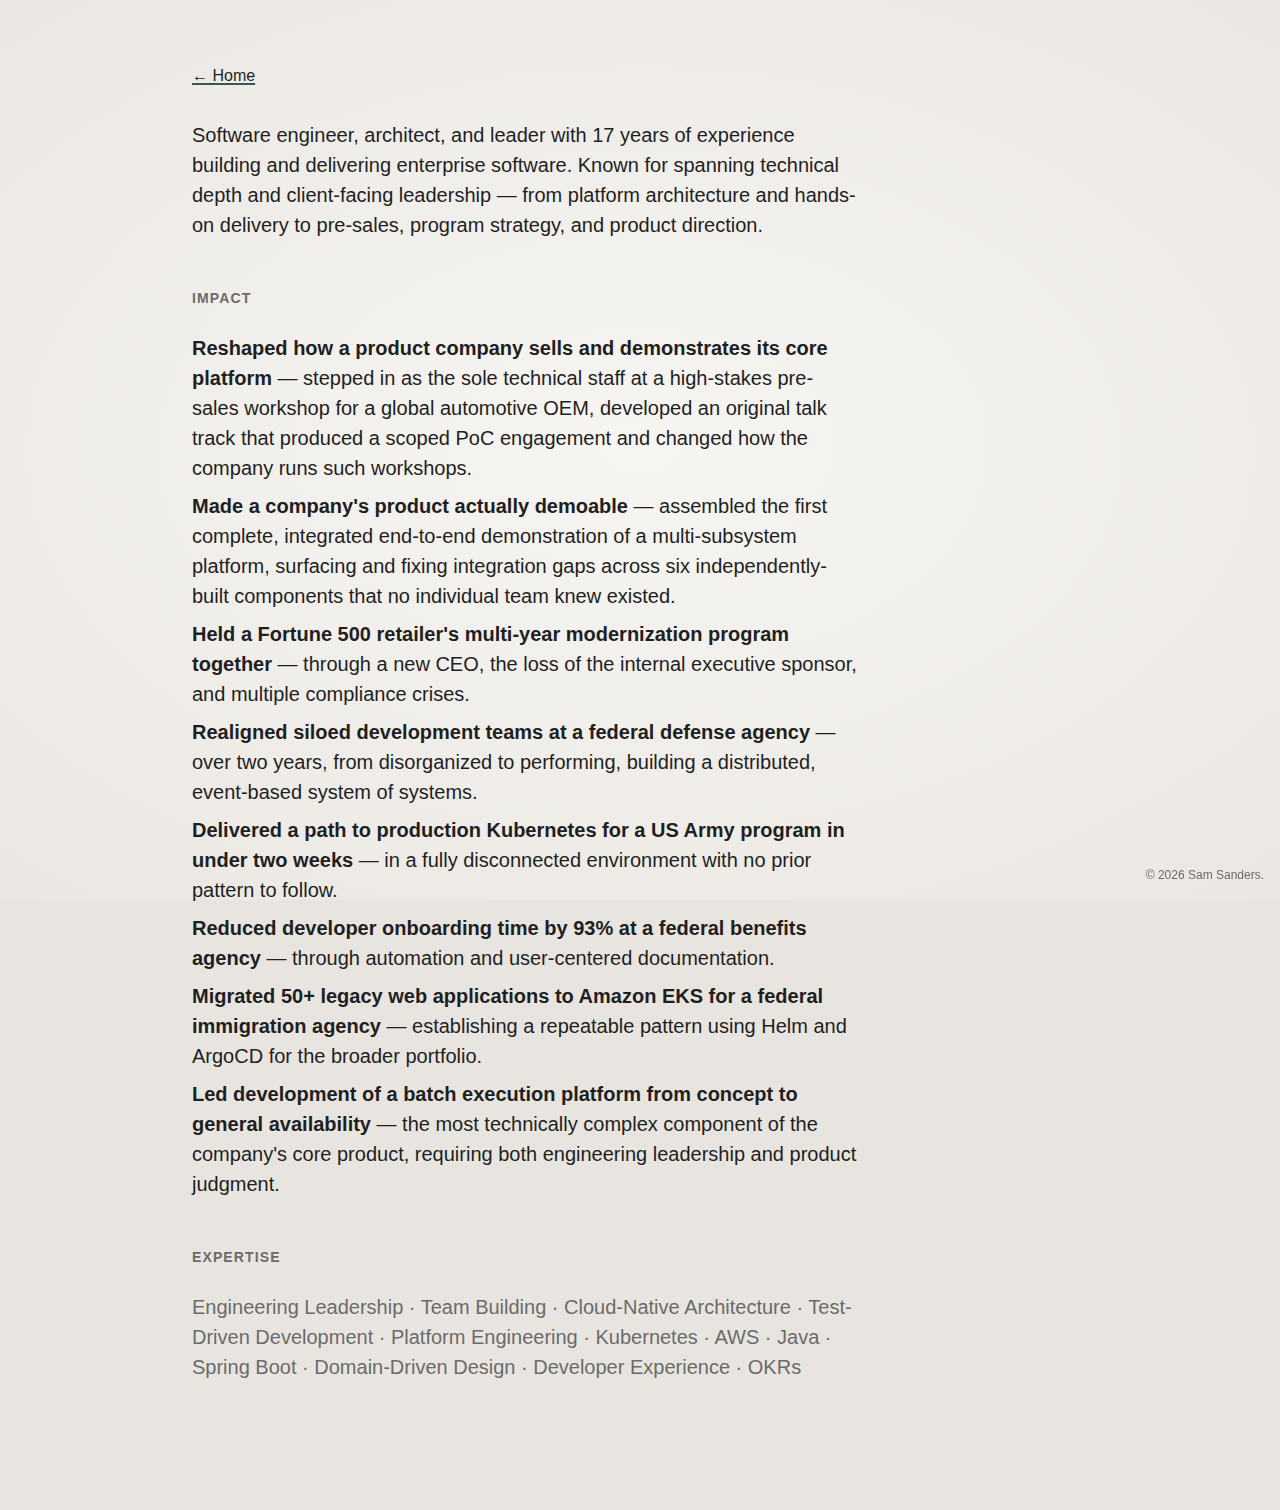
<file: work/index.html>
<!DOCTYPE html>
<html lang="en">
  <head>
    <meta charset="UTF-8" />
    <meta name="viewport" content="width=device-width, initial-scale=1.0" />
    <meta
      name="description"
      content="Sam Sanders is Field CTO at Mechanical Orchard. Seventeen years of impact across enterprise software delivery, platform engineering, and client-facing technical leadership."
    />
    <meta
      http-equiv="Content-Security-Policy"
      content="default-src 'self'; script-src 'self' 'unsafe-inline' https://www.googletagmanager.com https://static.cloudflareinsights.com; style-src 'self' 'unsafe-inline'; img-src 'self' data:; font-src 'self'; connect-src 'self' https://www.googletagmanager.com https://www.google-analytics.com https://cloudflareinsights.com; frame-src 'none'; object-src 'none'; base-uri 'self'; form-action 'self';"
    />

    <!-- Canonical URL -->
    <link rel="canonical" href="https://samsanders.dev/work/" />

    <!-- Theme Color -->
    <meta name="theme-color" content="#2f5e4e" media="(prefers-color-scheme: light)" />
    <meta name="theme-color" content="#5ec4a8" media="(prefers-color-scheme: dark)" />

    <title>Work — Sam Sanders</title>

    <style>
      :root {
        --color-text: #1f1f1f;
        --color-accent: #2f5e4e;
        --color-background: #f7f5f2;
        --color-background-edge: #e8e5e0;
        --color-muted: #6b6b6b;
      }

      @media (prefers-color-scheme: dark) {
        :root {
          --color-text: #f7f5f2;
          --color-accent: #5ec4a8;
          --color-background: #1f1f1f;
          --color-background-edge: #151515;
          --color-muted: #9ca3af;
        }
      }

      html,
      body {
        color: var(--color-text);
        margin: 0;
        padding: 0;
      }

      *,
      *::before,
      *::after {
        box-sizing: border-box;
      }

      html {
        font-family: Helvetica, Arial, sans-serif;
        font-size: 1rem;
        line-height: 1.5;
      }

      body {
        background-color: var(--color-background-edge);
        background-image: radial-gradient(
          ellipse 90% 80% at 50% 50%,
          var(--color-background) 0%,
          var(--color-background-edge) 100%
        );
        background-attachment: fixed;
      }

      @media screen and (max-width: 768px) {
        body {
          margin: 0rem 1rem;
        }
      }

      p {
        font-size: 1.25rem;
        margin-top: 0.5rem;
        margin-bottom: 0.5rem;
      }

      a {
        transition: color 0.4s ease-out;
        color: var(--color-text);
        text-decoration: underline;
        text-decoration-color: var(--color-accent);
        text-decoration-thickness: 2px;
        text-underline-offset: 2px;
      }

      a:hover {
        color: var(--color-accent);
      }

      a:focus-visible {
        outline: 2px solid var(--color-accent);
        outline-offset: 2px;
      }

      footer {
        position: fixed;
        bottom: 1rem;
        right: 1rem;
        font-size: 0.75rem;
        color: var(--color-muted);
      }

      footer p {
        font-size: 0.75rem;
        margin: 0;
      }

      /* work.html layout */
      body {
        height: auto;
        min-height: 100vh;
        display: block;
      }

      main {
        display: block;
        max-width: 960px;
        margin: 0 auto;
        padding: 4rem 2rem 5rem;
      }

      p {
        max-width: 60ch;
      }

      .section-heading {
        font-size: 0.875rem;
        font-weight: 600;
        letter-spacing: 0.08em;
        text-transform: uppercase;
        color: var(--color-muted);
        margin-top: 0;
        margin-bottom: 1.5rem;
      }

      @media screen and (max-width: 768px) {
        main {
          padding: 2rem 1rem 5rem;
          margin: 0;
        }
      }
    </style>

    <link
      rel="apple-touch-icon"
      sizes="180x180"
      href="./apple-touch-icon.png"
    />
    <link
      rel="icon"
      type="image/png"
      sizes="32x32"
      href="./favicon-32x32.png"
    />
    <link
      rel="icon"
      type="image/png"
      sizes="16x16"
      href="./favicon-16x16.png"
    />
    <link rel="manifest" href="./manifest.json" />
    <link rel="icon" type="image/x-icon" href="/favicon.ico" />

    <script>
      // Lazy-load Google Tag Manager
      window.dataLayer = window.dataLayer || [];
      function gtag(){ dataLayer.push(arguments); }

      function loadGTM() {
        if (window.gtmLoaded) return;
        window.gtmLoaded = true;

        var script = document.createElement('script');
        script.async = true;
        script.src = 'https://www.googletagmanager.com/gtag/js?id=G-4YM1E66P9D';
        document.head.appendChild(script);

        gtag('js', new Date());
        gtag('config', 'G-4YM1E66P9D');
      }

      // Load on interaction
      ['scroll','keydown','pointerdown','click'].forEach(function(ev){
        window.addEventListener(ev, loadGTM, {once:true, passive:true});
      });

      // Fallback: load after 2 seconds
      setTimeout(loadGTM, 2000);
    </script>
  </head>

  <body>
    <main>
      <nav style="margin-bottom: 2rem;">
        <a href="/">← Home</a>
      </nav>

      <section style="margin-bottom: 3rem;">
        <p>Software engineer, architect, and leader with 17 years of experience building and delivering enterprise software. Known for spanning technical depth and client-facing leadership — from platform architecture and hands-on delivery to pre-sales, program strategy, and product direction.</p>
      </section>

      <section style="margin-bottom: 3rem;">
        <h3 class="section-heading">Impact</h3>

        <p><strong>Reshaped how a product company sells and demonstrates its core platform</strong> — stepped in as the sole technical staff at a high-stakes pre-sales workshop for a global automotive OEM, developed an original talk track that produced a scoped PoC engagement and changed how the company runs such workshops.</p>

        <p><strong>Made a company's product actually demoable</strong> — assembled the first complete, integrated end-to-end demonstration of a multi-subsystem platform, surfacing and fixing integration gaps across six independently-built components that no individual team knew existed.</p>

        <p><strong>Held a Fortune 500 retailer's multi-year modernization program together</strong> — through a new CEO, the loss of the internal executive sponsor, and multiple compliance crises.</p>

        <p><strong>Realigned siloed development teams at a federal defense agency</strong> — over two years, from disorganized to performing, building a distributed, event-based system of systems.</p>

        <p><strong>Delivered a path to production Kubernetes for a US Army program in under two weeks</strong> — in a fully disconnected environment with no prior pattern to follow.</p>

        <p><strong>Reduced developer onboarding time by 93% at a federal benefits agency</strong> — through automation and user-centered documentation.</p>

        <p><strong>Migrated 50+ legacy web applications to Amazon EKS for a federal immigration agency</strong> — establishing a repeatable pattern using Helm and ArgoCD for the broader portfolio.</p>

        <p><strong>Led development of a batch execution platform from concept to general availability</strong> — the most technically complex component of the company's core product, requiring both engineering leadership and product judgment.</p>
      </section>

      <section style="margin-bottom: 3rem;">
        <h3 class="section-heading">Expertise</h3>
        <p style="color: var(--color-muted);">Engineering Leadership · Team Building · Cloud-Native Architecture · Test-Driven Development · Platform Engineering · Kubernetes · AWS · Java · Spring Boot · Domain-Driven Design · Developer Experience · OKRs</p>
      </section>
    </main>

    <footer role="contentinfo">
      <p>&copy; <span id="year"></span> Sam Sanders.</p>
    </footer>
  </body>
  <script>
    document.getElementById('year').textContent = new Date().getFullYear();
  </script>
  <script>
    if ('serviceWorker' in navigator) {
      window.addEventListener('load', function() {
        navigator.serviceWorker.register('/service-worker.js').catch(function(){});
      });
    }
  </script>
</html>
</file>
